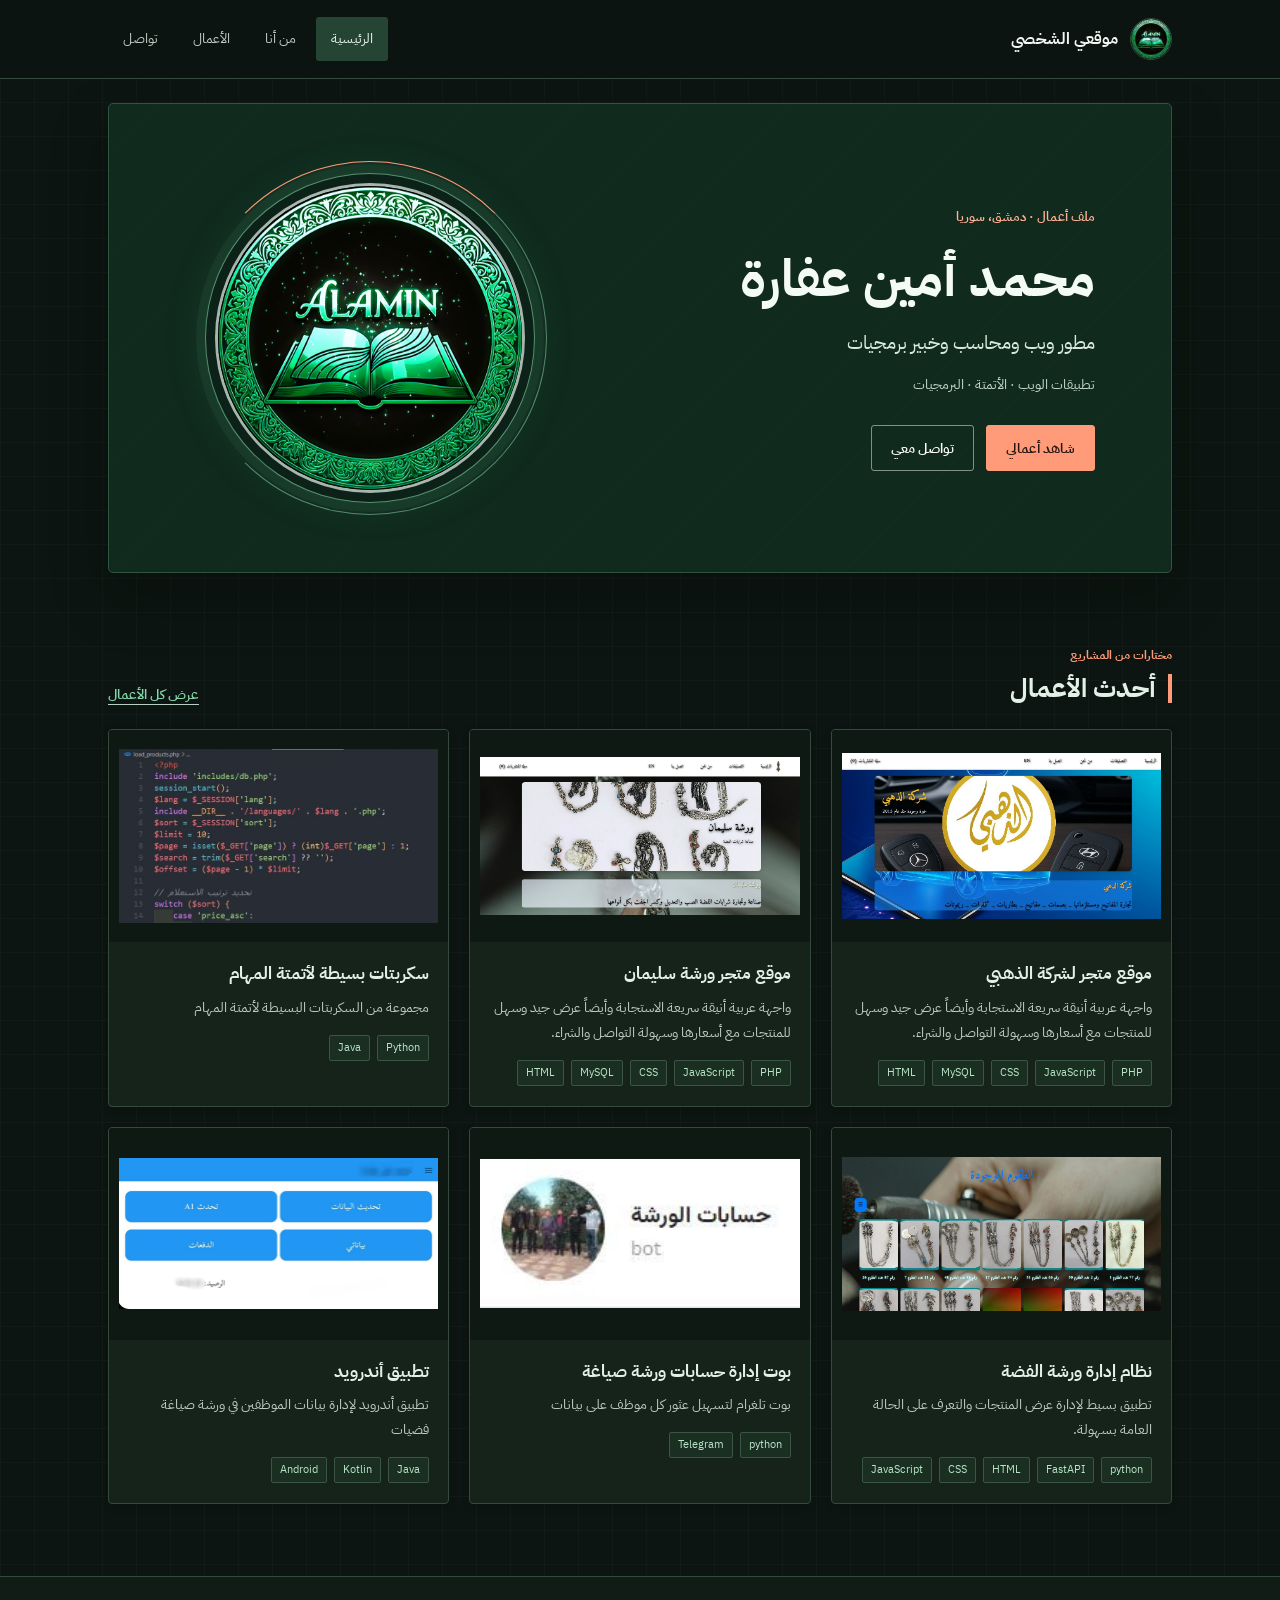
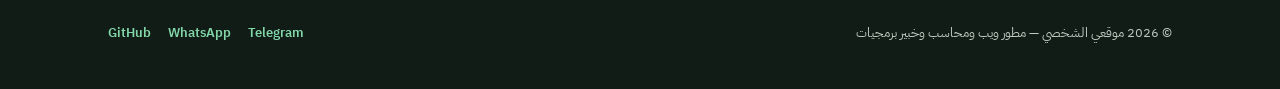
<file: index.html>
<!doctype html>
<html lang="ar" dir="rtl">
<head>
    <meta charset="utf-8">
    <meta name="viewport" content="width=device-width, initial-scale=1">
    <title>الرئيسية - موقعي الشخصي</title>
    <meta name="description" content="مطور ويب ومحاسب وخبير برمجيات">
    <link rel="canonical" href="https://alamin-sy.github.io/">
    <meta property="og:locale" content="ar_AR">
    <meta property="og:type" content="website">
    <meta property="og:site_name" content="موقعي الشخصي">
    <meta property="og:title" content="محمد أمين عفارة | مطور ويب">
    <meta property="og:description" content="ملف أعمال محمد أمين عفارة في تطوير الويب والأتمتة والبرمجيات.">
    <meta property="og:url" content="https://alamin-sy.github.io/">
    <meta property="og:image" content="https://alamin-sy.github.io/assets/img/profile1.jpg">
    <meta property="og:image:alt" content="شعار موقع محمد أمين عفارة">
    <meta name="twitter:card" content="summary_large_image">
    <meta name="twitter:title" content="محمد أمين عفارة | مطور ويب">
    <meta name="twitter:description" content="ملف أعمال محمد أمين عفارة في تطوير الويب والأتمتة والبرمجيات.">
    <meta name="twitter:image" content="https://alamin-sy.github.io/assets/img/profile1.jpg">
    <link rel="preconnect" href="https://fonts.googleapis.com">
    <link rel="preconnect" href="https://fonts.gstatic.com" crossorigin>
    <link href="https://fonts.googleapis.com/css2?family=DM+Sans:wght@400;500;600;700&family=IBM+Plex+Sans+Arabic:wght@400;500;600;700&display=swap" rel="stylesheet">
    <link rel="stylesheet" href="assets/css/styles.css">
    <link rel="icon" href="assets/img/avatar.svg">
    <script src="assets/js/main.js" defer></script>
</head>
<body>
<header class="site-header">
    <div class="container header-inner">
        <a class="brand" href="index.html">
            <img src="assets/img/profile1.jpg" alt="" class="brand-logo">
            <span class="brand-name">موقعي الشخصي</span>
        </a>
        <nav class="nav" id="nav" aria-label="التنقل الرئيسي">
            <a class="active" href="index.html" aria-current="page">الرئيسية</a>
            <a href="about.html">من أنا</a>
            <a href="portfolio.html">الأعمال</a>
            <a href="contact.html">تواصل</a>
        </nav>
        <button class="nav-toggle" id="navToggle" type="button" aria-label="فتح أو إغلاق القائمة" aria-expanded="false">☰</button>
    </div>
</header>
<main class="container">
    <section class="hero">
        <div class="hero-text">
            <p class="eyebrow">ملف أعمال · دمشق، سوريا</p>
            <h1>محمد أمين عفارة</h1>
            <p class="tagline">مطور ويب ومحاسب وخبير برمجيات</p>
            <div class="meta"><span>تطبيقات الويب · الأتمتة · البرمجيات</span></div>
            <div class="cta">
                <a class="btn primary" href="portfolio.html">شاهد أعمالي</a>
                <a class="btn" href="contact.html">تواصل معي</a>
            </div>
        </div>
        <div class="hero-art">
            <img src="assets/img/profile.jpg" alt="صورة محمد أمين عفارة">
        </div>
    </section>

    <section>
        <div class="section-heading">
            <div>
                <p class="section-kicker">مختارات من المشاريع</p>
                <h2 class="section-title">أحدث الأعمال</h2>
            </div>
            <a class="text-link" href="portfolio.html">عرض كل الأعمال</a>
        </div>
        <div class="grid" id="latestProjects" data-project-list="latest" aria-live="polite">
            <p>جار تحميل الأعمال...</p>
        </div>
    </section>
</main>
<footer class="site-footer">
    <div class="container">
        <p>© <span class="current-year"></span> موقعي الشخصي — مطور ويب ومحاسب وخبير برمجيات</p>
        <div class="social">
            <a href="https://t.me/alamin_a" target="_blank" rel="noopener noreferrer">Telegram</a>
            <a href="https://wa.me/963995647608" target="_blank" rel="noopener noreferrer">WhatsApp</a>
            <a href="https://github.com/alaminmhmd123" target="_blank" rel="noopener noreferrer">GitHub</a>
        </div>
    </div>
</footer>
</body>
</html>
</file>
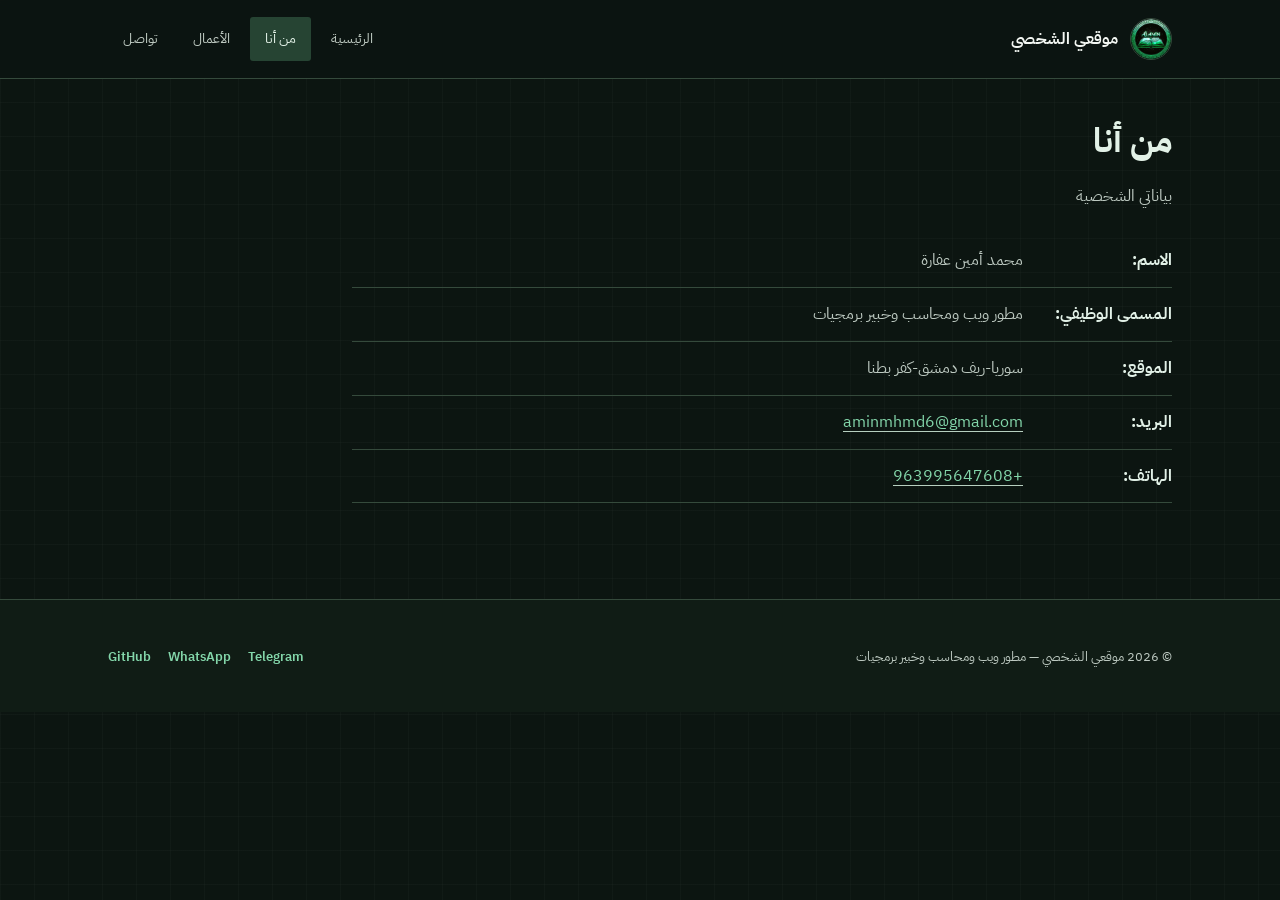
<file: about.html>
<!doctype html>
<html lang="ar" dir="rtl">
<head>
    <meta charset="utf-8">
    <meta name="viewport" content="width=device-width, initial-scale=1">
    <title>من أنا - موقعي الشخصي</title>
    <meta name="description" content="نبذة عن محمد أمين عفارة">
    <link rel="canonical" href="https://alamin-sy.github.io/about.html">
    <meta property="og:locale" content="ar_AR">
    <meta property="og:type" content="website">
    <meta property="og:site_name" content="موقعي الشخصي">
    <meta property="og:title" content="من أنا | محمد أمين عفارة">
    <meta property="og:description" content="تعرف على محمد أمين عفارة وخبراته في تطوير الويب والمحاسبة والبرمجيات.">
    <meta property="og:url" content="https://alamin-sy.github.io/about.html">
    <meta property="og:image" content="https://alamin-sy.github.io/assets/img/profile1.jpg">
    <meta property="og:image:alt" content="شعار موقع محمد أمين عفارة">
    <meta name="twitter:card" content="summary_large_image">
    <meta name="twitter:title" content="من أنا | محمد أمين عفارة">
    <meta name="twitter:description" content="تعرف على محمد أمين عفارة وخبراته في تطوير الويب والمحاسبة والبرمجيات.">
    <meta name="twitter:image" content="https://alamin-sy.github.io/assets/img/profile1.jpg">
    <link rel="preconnect" href="https://fonts.googleapis.com">
    <link rel="preconnect" href="https://fonts.gstatic.com" crossorigin>
    <link href="https://fonts.googleapis.com/css2?family=DM+Sans:wght@400;500;600;700&family=IBM+Plex+Sans+Arabic:wght@400;500;600;700&display=swap" rel="stylesheet">
    <link rel="stylesheet" href="assets/css/styles.css">
    <link rel="icon" href="assets/img/avatar.svg">
    <script src="assets/js/main.js" defer></script>
</head>
<body>
<header class="site-header">
    <div class="container header-inner">
        <a class="brand" href="index.html"><img src="assets/img/profile1.jpg" alt="" class="brand-logo"><span class="brand-name">موقعي الشخصي</span></a>
        <nav class="nav" id="nav" aria-label="التنقل الرئيسي">
            <a href="index.html">الرئيسية</a>
            <a class="active" href="about.html" aria-current="page">من أنا</a>
            <a href="portfolio.html">الأعمال</a>
            <a href="contact.html">تواصل</a>
        </nav>
        <button class="nav-toggle" id="navToggle" type="button" aria-label="فتح أو إغلاق القائمة" aria-expanded="false">☰</button>
    </div>
</header>
<main class="container">
    <section class="prose">
        <h1>من أنا</h1>
        <p>بياناتي الشخصية</p>
        <ul class="list">
            <li><strong>الاسم:</strong> محمد أمين عفارة</li>
            <li><strong>المسمى الوظيفي:</strong> مطور ويب ومحاسب وخبير برمجيات</li>
            <li><strong>الموقع:</strong> سوريا-ريف دمشق-كفر بطنا</li>
            <li><strong>البريد:</strong> <a href="mailto:aminmhmd6@gmail.com">aminmhmd6@gmail.com</a></li>
            <li><strong>الهاتف:</strong> <a href="tel:+963995647608">+963995647608</a></li>
        </ul>
    </section>
</main>
<footer class="site-footer">
    <div class="container">
        <p>© <span class="current-year"></span> موقعي الشخصي — مطور ويب ومحاسب وخبير برمجيات</p>
        <div class="social">
            <a href="https://t.me/alamin_a" target="_blank" rel="noopener noreferrer">Telegram</a>
            <a href="https://wa.me/963995647608" target="_blank" rel="noopener noreferrer">WhatsApp</a>
            <a href="https://github.com/alaminmhmd123" target="_blank" rel="noopener noreferrer">GitHub</a>
        </div>
    </div>
</footer>
</body>
</html>
</file>
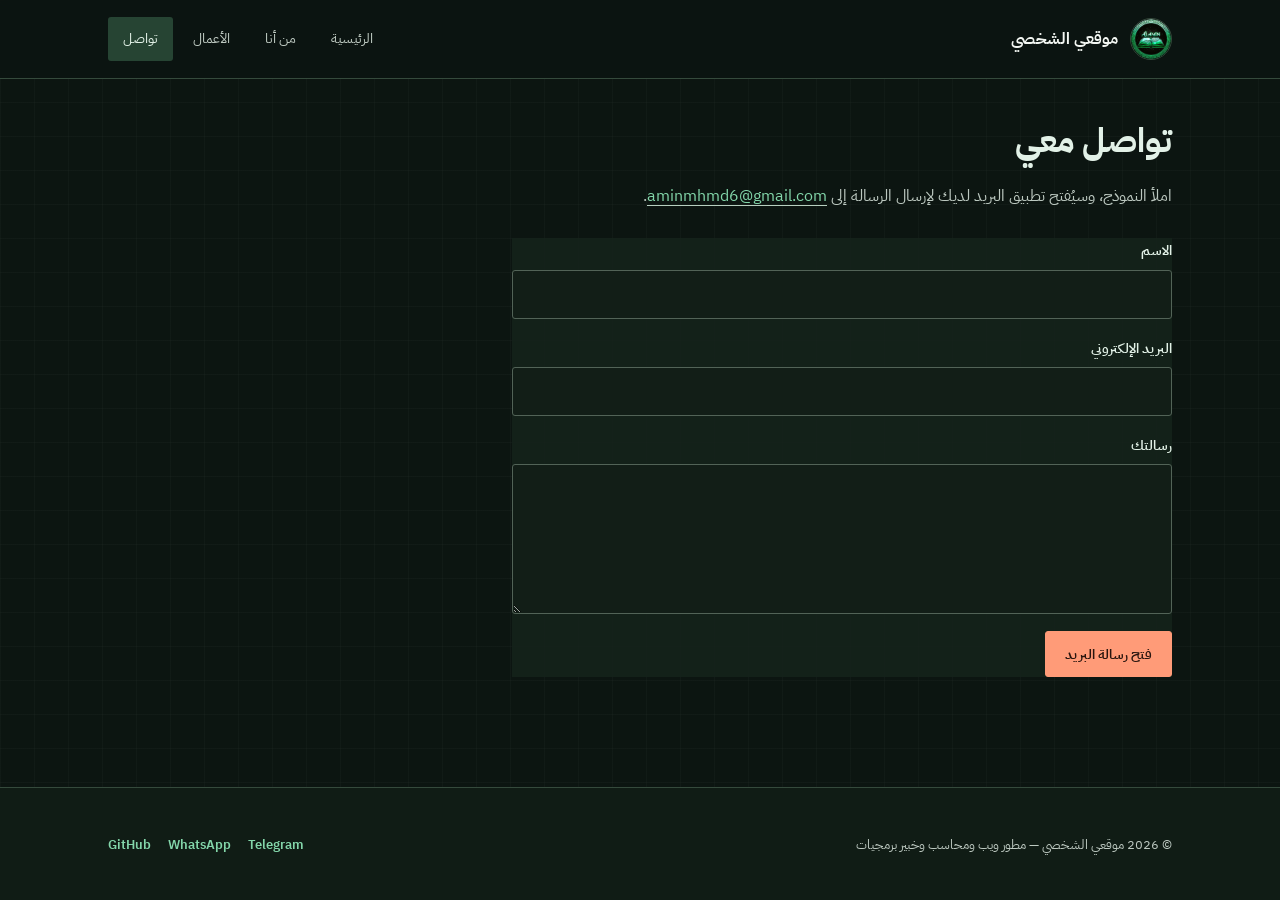
<file: contact.html>
<!doctype html>
<html lang="ar" dir="rtl">
<head>
    <meta charset="utf-8">
    <meta name="viewport" content="width=device-width, initial-scale=1">
    <title>تواصل - موقعي الشخصي</title>
    <meta name="description" content="تواصل مع محمد أمين عفارة">
    <link rel="canonical" href="https://alamin-sy.github.io/contact.html">
    <meta property="og:locale" content="ar_AR">
    <meta property="og:type" content="website">
    <meta property="og:site_name" content="موقعي الشخصي">
    <meta property="og:title" content="تواصل مع محمد أمين عفارة">
    <meta property="og:description" content="تواصل مع محمد أمين عفارة للاستفسارات والعمل على المشاريع.">
    <meta property="og:url" content="https://alamin-sy.github.io/contact.html">
    <meta property="og:image" content="https://alamin-sy.github.io/assets/img/profile1.jpg">
    <meta property="og:image:alt" content="شعار موقع محمد أمين عفارة">
    <meta name="twitter:card" content="summary_large_image">
    <meta name="twitter:title" content="تواصل مع محمد أمين عفارة">
    <meta name="twitter:description" content="تواصل مع محمد أمين عفارة للاستفسارات والعمل على المشاريع.">
    <meta name="twitter:image" content="https://alamin-sy.github.io/assets/img/profile1.jpg">
    <link rel="preconnect" href="https://fonts.googleapis.com">
    <link rel="preconnect" href="https://fonts.gstatic.com" crossorigin>
    <link href="https://fonts.googleapis.com/css2?family=DM+Sans:wght@400;500;600;700&family=IBM+Plex+Sans+Arabic:wght@400;500;600;700&display=swap" rel="stylesheet">
    <link rel="stylesheet" href="assets/css/styles.css">
    <link rel="icon" href="assets/img/avatar.svg">
    <script src="assets/js/main.js" defer></script>
</head>
<body>
<header class="site-header">
    <div class="container header-inner">
        <a class="brand" href="index.html"><img src="assets/img/profile1.jpg" alt="" class="brand-logo"><span class="brand-name">موقعي الشخصي</span></a>
        <nav class="nav" id="nav" aria-label="التنقل الرئيسي">
            <a href="index.html">الرئيسية</a>
            <a href="about.html">من أنا</a>
            <a href="portfolio.html">الأعمال</a>
            <a class="active" href="contact.html" aria-current="page">تواصل</a>
        </nav>
        <button class="nav-toggle" id="navToggle" type="button" aria-label="فتح أو إغلاق القائمة" aria-expanded="false">☰</button>
    </div>
</header>
<main class="container">
    <section class="prose">
        <h1>تواصل معي</h1>
        <p>املأ النموذج، وسيُفتح تطبيق البريد لديك لإرسال الرسالة إلى <a href="mailto:aminmhmd6@gmail.com">aminmhmd6@gmail.com</a>.</p>
        <form id="contactForm" class="form" data-recipient="aminmhmd6@gmail.com">
            <label>الاسم
                <input class="input" type="text" name="name" autocomplete="name" required>
            </label>
            <label>البريد الإلكتروني
                <input class="input" type="email" name="email" autocomplete="email" required>
            </label>
            <label>رسالتك
                <textarea class="input" name="message" rows="5" required></textarea>
            </label>
            <button class="btn primary" type="submit">فتح رسالة البريد</button>
        </form>
        <p id="contactStatus" role="status" aria-live="polite"></p>
    </section>
</main>
<footer class="site-footer">
    <div class="container">
        <p>© <span class="current-year"></span> موقعي الشخصي — مطور ويب ومحاسب وخبير برمجيات</p>
        <div class="social">
            <a href="https://t.me/alamin_a" target="_blank" rel="noopener noreferrer">Telegram</a>
            <a href="https://wa.me/963995647608" target="_blank" rel="noopener noreferrer">WhatsApp</a>
            <a href="https://github.com/alaminmhmd123" target="_blank" rel="noopener noreferrer">GitHub</a>
        </div>
    </div>
</footer>
</body>
</html>
</file>
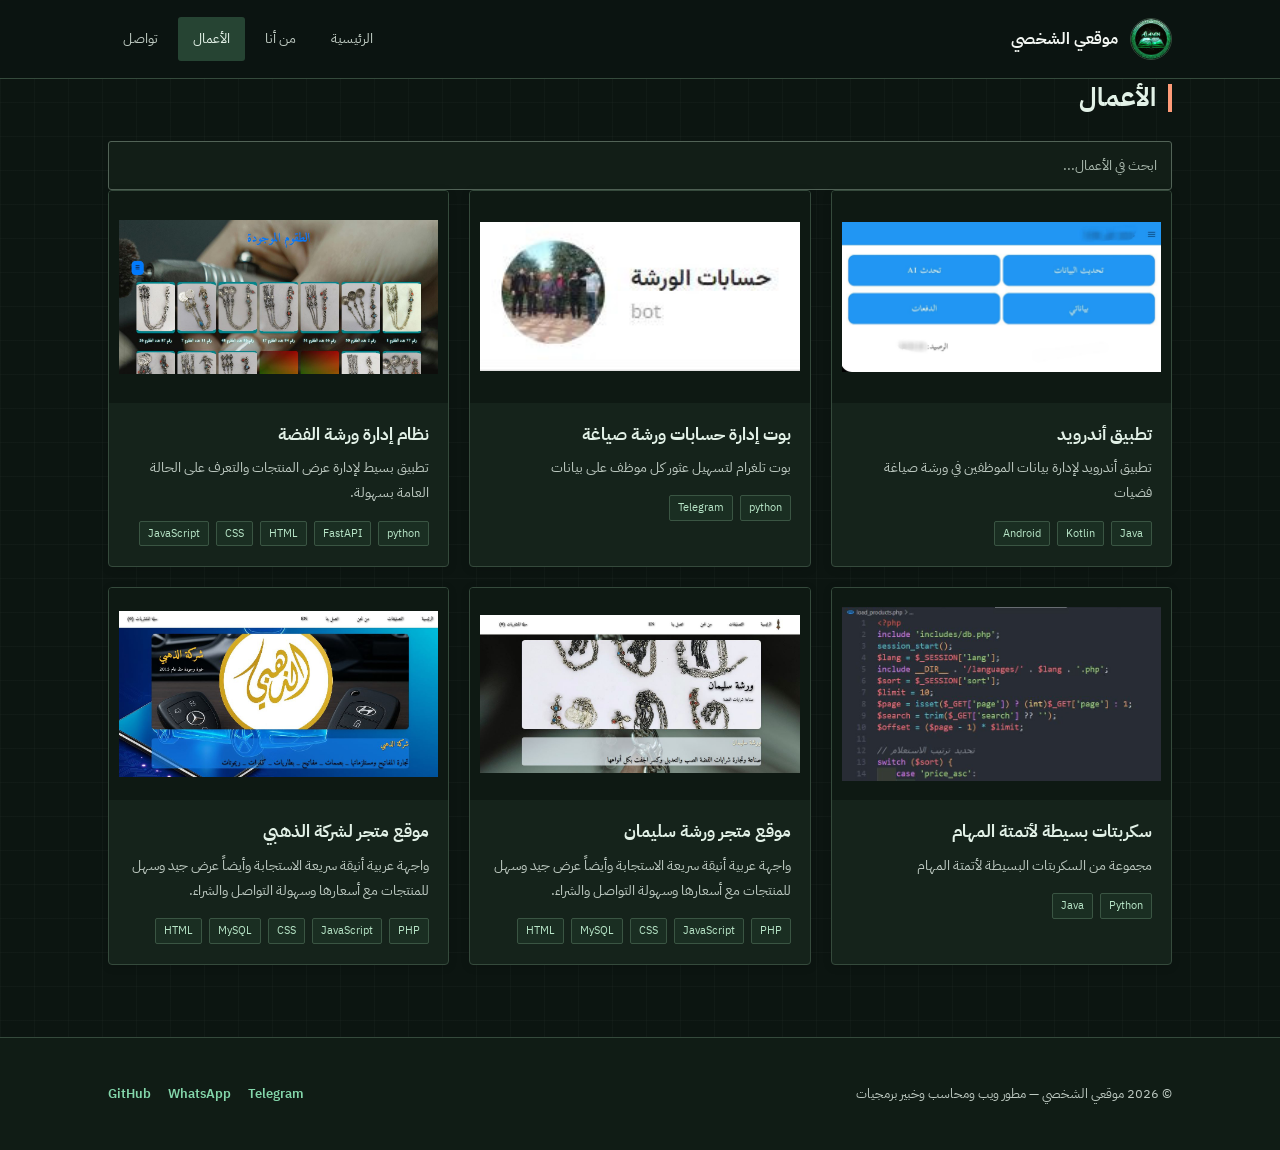
<file: portfolio.html>
<!doctype html>
<html lang="ar" dir="rtl">
<head>
    <meta charset="utf-8">
    <meta name="viewport" content="width=device-width, initial-scale=1">
    <title>الأعمال - موقعي الشخصي</title>
    <meta name="description" content="مشاريع وأعمال محمد أمين عفارة">
    <link rel="canonical" href="https://alamin-sy.github.io/portfolio.html">
    <meta property="og:locale" content="ar_AR">
    <meta property="og:type" content="website">
    <meta property="og:site_name" content="موقعي الشخصي">
    <meta property="og:title" content="الأعمال والمشاريع | محمد أمين عفارة">
    <meta property="og:description" content="استعرض مشاريع محمد أمين عفارة في تطوير الويب والأتمتة وتطبيقات البرمجيات.">
    <meta property="og:url" content="https://alamin-sy.github.io/portfolio.html">
    <meta property="og:image" content="https://alamin-sy.github.io/assets/img/profile1.jpg">
    <meta property="og:image:alt" content="شعار موقع محمد أمين عفارة">
    <meta name="twitter:card" content="summary_large_image">
    <meta name="twitter:title" content="الأعمال والمشاريع | محمد أمين عفارة">
    <meta name="twitter:description" content="استعرض مشاريع محمد أمين عفارة في تطوير الويب والأتمتة وتطبيقات البرمجيات.">
    <meta name="twitter:image" content="https://alamin-sy.github.io/assets/img/profile1.jpg">
    <link rel="preconnect" href="https://fonts.googleapis.com">
    <link rel="preconnect" href="https://fonts.gstatic.com" crossorigin>
    <link href="https://fonts.googleapis.com/css2?family=DM+Sans:wght@400;500;600;700&family=IBM+Plex+Sans+Arabic:wght@400;500;600;700&display=swap" rel="stylesheet">
    <link rel="stylesheet" href="assets/css/styles.css">
    <link rel="icon" href="assets/img/avatar.svg">
    <script src="assets/js/main.js" defer></script>
</head>
<body>
<header class="site-header">
    <div class="container header-inner">
        <a class="brand" href="index.html"><img src="assets/img/profile1.jpg" alt="" class="brand-logo"><span class="brand-name">موقعي الشخصي</span></a>
        <nav class="nav" id="nav" aria-label="التنقل الرئيسي">
            <a href="index.html">الرئيسية</a>
            <a href="about.html">من أنا</a>
            <a class="active" href="portfolio.html" aria-current="page">الأعمال</a>
            <a href="contact.html">تواصل</a>
        </nav>
        <button class="nav-toggle" id="navToggle" type="button" aria-label="فتح أو إغلاق القائمة" aria-expanded="false">☰</button>
    </div>
</header>
<main class="container">
    <section>
        <h1 class="section-title">الأعمال</h1>
        <label class="visually-hidden" for="search">ابحث في الأعمال</label>
        <input type="search" id="search" class="input" placeholder="ابحث في الأعمال...">
        <div id="projects" class="grid" data-project-list="all" aria-live="polite">
            <p>جار تحميل الأعمال...</p>
        </div>
    </section>
</main>
<footer class="site-footer">
    <div class="container">
        <p>© <span class="current-year"></span> موقعي الشخصي — مطور ويب ومحاسب وخبير برمجيات</p>
        <div class="social">
            <a href="https://t.me/alamin_a" target="_blank" rel="noopener noreferrer">Telegram</a>
            <a href="https://wa.me/963995647608" target="_blank" rel="noopener noreferrer">WhatsApp</a>
            <a href="https://github.com/alaminmhmd123" target="_blank" rel="noopener noreferrer">GitHub</a>
        </div>
    </div>
</footer>
</body>
</html>
</file>
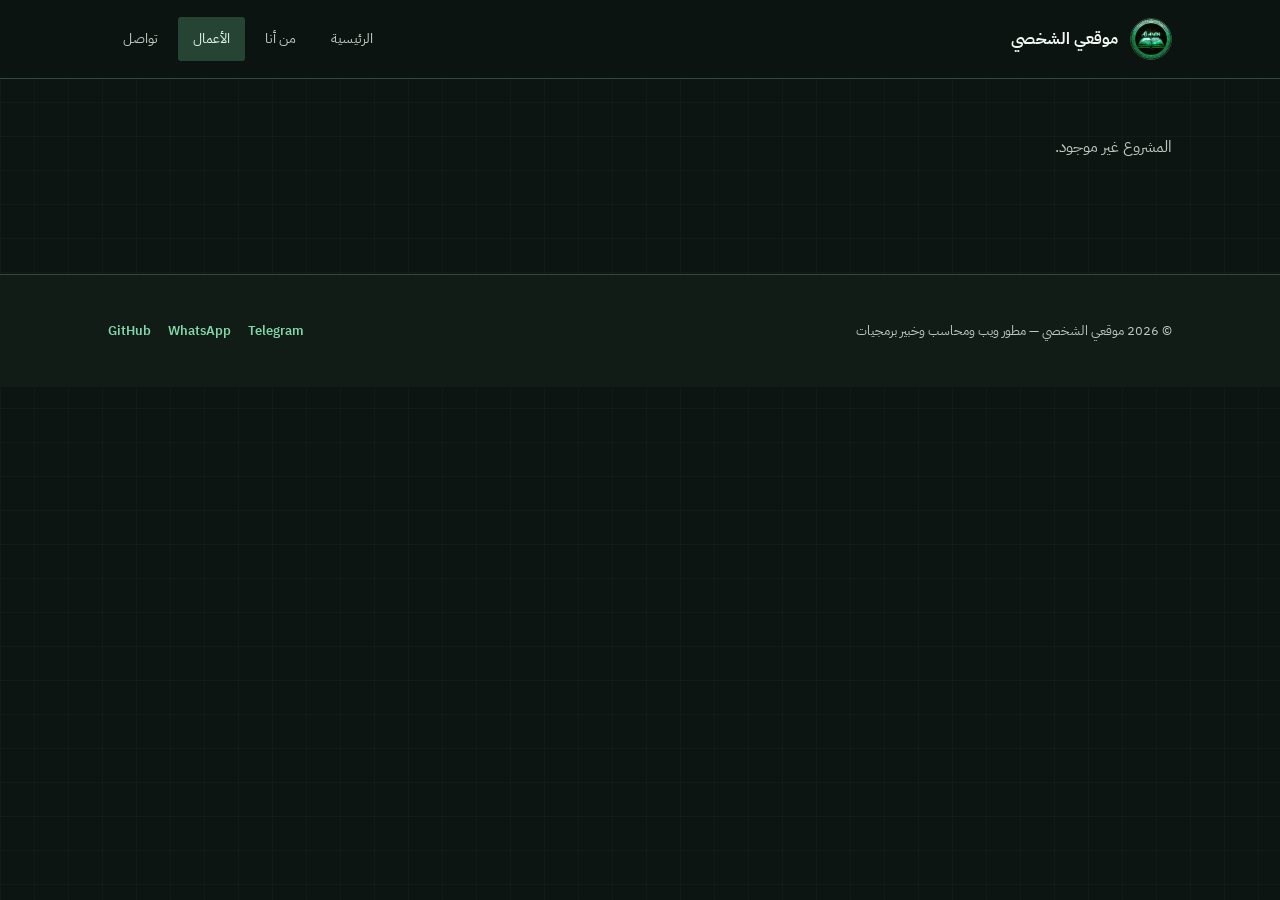
<file: work-details.html>
<!doctype html>
<html lang="ar" dir="rtl">
<head>
    <meta charset="utf-8">
    <meta name="viewport" content="width=device-width, initial-scale=1">
    <title>تفاصيل المشروع - موقعي الشخصي</title>
    <meta name="description" content="تفاصيل أحد مشاريع محمد أمين عفارة">
    <link rel="canonical" href="https://alamin-sy.github.io/work-details.html">
    <meta property="og:locale" content="ar_AR">
    <meta property="og:type" content="website">
    <meta property="og:site_name" content="موقعي الشخصي">
    <meta property="og:title" content="تفاصيل المشاريع | محمد أمين عفارة">
    <meta property="og:description" content="تفاصيل ومعلومات عن مشاريع محمد أمين عفارة في تطوير الويب والبرمجيات.">
    <meta property="og:url" content="https://alamin-sy.github.io/work-details.html">
    <meta property="og:image" content="https://alamin-sy.github.io/assets/img/profile1.jpg">
    <meta property="og:image:alt" content="شعار موقع محمد أمين عفارة">
    <meta name="twitter:card" content="summary_large_image">
    <meta name="twitter:title" content="تفاصيل المشاريع | محمد أمين عفارة">
    <meta name="twitter:description" content="تفاصيل ومعلومات عن مشاريع محمد أمين عفارة في تطوير الويب والبرمجيات.">
    <meta name="twitter:image" content="https://alamin-sy.github.io/assets/img/profile1.jpg">
    <link rel="preconnect" href="https://fonts.googleapis.com">
    <link rel="preconnect" href="https://fonts.gstatic.com" crossorigin>
    <link href="https://fonts.googleapis.com/css2?family=DM+Sans:wght@400;500;600;700&family=IBM+Plex+Sans+Arabic:wght@400;500;600;700&display=swap" rel="stylesheet">
    <link rel="stylesheet" href="assets/css/styles.css">
    <link rel="icon" href="assets/img/avatar.svg">
    <script src="assets/js/main.js" defer></script>
</head>
<body>
<header class="site-header">
    <div class="container header-inner">
        <a class="brand" href="index.html"><img src="assets/img/profile1.jpg" alt="" class="brand-logo"><span class="brand-name">موقعي الشخصي</span></a>
        <nav class="nav" id="nav" aria-label="التنقل الرئيسي">
            <a href="index.html">الرئيسية</a>
            <a href="about.html">من أنا</a>
            <a class="active" href="portfolio.html" aria-current="page">الأعمال</a>
            <a href="contact.html">تواصل</a>
        </nav>
        <button class="nav-toggle" id="navToggle" type="button" aria-label="فتح أو إغلاق القائمة" aria-expanded="false">☰</button>
    </div>
</header>
<main class="container">
    <section id="projectDetails" class="prose" aria-live="polite">
        <p>جار تحميل تفاصيل المشروع...</p>
    </section>
</main>
<footer class="site-footer">
    <div class="container">
        <p>© <span class="current-year"></span> موقعي الشخصي — مطور ويب ومحاسب وخبير برمجيات</p>
        <div class="social">
            <a href="https://t.me/alamin_a" target="_blank" rel="noopener noreferrer">Telegram</a>
            <a href="https://wa.me/963995647608" target="_blank" rel="noopener noreferrer">WhatsApp</a>
            <a href="https://github.com/alaminmhmd123" target="_blank" rel="noopener noreferrer">GitHub</a>
        </div>
    </div>
</footer>
</body>
</html>
</file>
<file: assets/css/styles.css>
@import url('https://fonts.googleapis.com/css2?family=DM+Sans:wght@400;500;600;700&family=IBM+Plex+Sans+Arabic:wght@400;500;600;700&display=swap');

    :root {
        color-scheme: dark;
        --paper: #0c1511;
        --surface: #15231b;
        --ink: #f2f6f2;
        --muted: #bdc9c1;
        --forest: #83d6aa;
        --forest-deep: #e2f1e7;
        --mint: #264433;
        --coral: #ff9b78;
        --line: #354a3c;
        --shadow: 0 14px 36px rgba(0, 0, 0, .3);
    }

    * { box-sizing: border-box; }
    html { scroll-behavior: smooth; font-family: "IBM Plex Sans Arabic", "DM Sans", "Noto Sans Arabic", sans-serif; }
    body { margin: 0; background: var(--paper); color: var(--ink); line-height: 1.8; }
    img { display: block; max-width: 100%; }
    a { color: inherit; text-decoration: none; }
    a:focus-visible, button:focus-visible, input:focus-visible, textarea:focus-visible { outline: 3px solid var(--coral); outline-offset: 3px; }
    ::selection { color: #fff; background: var(--forest); }

    .container { width: min(1120px, 100%); margin-inline: auto; padding: 0 28px; }
    .site-header { position: sticky; top: 0; z-index: 10; background: rgba(245, 246, 241, .94); border-bottom: 1px solid var(--line); backdrop-filter: blur(14px); }
    .header-inner { min-height: 78px; display: flex; align-items: center; justify-content: space-between; gap: 24px; }
    .brand { display: inline-flex; align-items: center; gap: 12px; font-weight: 700; }
    .brand-logo { width: 42px; height: 42px; border: 1px solid var(--line); border-radius: 50%; object-fit: cover; }
    .brand-name { font-size: 16px; }
    .nav { display: flex; align-items: center; gap: 5px; }
    .nav a { padding: 9px 15px; border-radius: 3px; color: var(--muted); font-size: 14px; transition: color .2s ease, background .2s ease; }
    .nav a.active, .nav a:hover { color: var(--forest); background: var(--mint); }
    .nav-toggle { display: none; width: 42px; height: 42px; border: 1px solid var(--line); border-radius: 3px; background: var(--surface); color: var(--forest); font-size: 20px; cursor: pointer; }

    .hero { position: relative; display: grid; grid-template-columns: 1fr minmax(260px, 370px); align-items: center; gap: 64px; min-height: 470px; margin: 24px 0 72px; padding: 48px clamp(28px, 6vw, 76px); overflow: hidden; border: 1px solid #315441; border-radius: 5px; background: #102a1e; color: #f6faf6; box-shadow: 0 24px 60px rgba(0, 0, 0, .22); }
    .hero::after { position: absolute; inset: 0; content: ""; opacity: .09; pointer-events: none; background: repeating-linear-gradient(135deg, transparent 0 36px, rgba(255,255,255,.12) 37px, transparent 38px 74px); }
    .hero-text, .hero-art { position: relative; z-index: 1; }
    .hero-text h1 { max-width: 620px; margin: 0 0 12px; color: #f4faf5; font-size: 52px; line-height: 1.35; }
    .tagline { margin: 0 0 12px; color: #d7e8dd; font-size: 19px; }
    .meta { margin-bottom: 28px; color: #c0d4c8; font-size: 14px; }
    .hero-art { position: relative; isolation: isolate; justify-self: center; width: min(100%, 330px); aspect-ratio: 1; padding: 9px; overflow: visible; border: 1px solid rgba(131,214,170,.62); border-radius: 50%; background: rgba(0,0,0,.2); box-shadow: 0 0 0 9px rgba(131,214,170,.06), 0 0 42px rgba(42,143,89,.18); }
    .hero-art::before { position: absolute; z-index: -1; inset: -13px; border: 1px solid rgba(131,214,170,.55); border-top-color: var(--coral); border-inline-end-color: transparent; border-radius: 50%; content: ""; animation: portrait-ring 20s linear infinite; }
    .hero-art img { width: 100%; height: 100%; object-fit: contain; border: 3px solid rgba(222,241,229,.75); border-radius: 50%; background: #050706; animation: portrait-float 6s ease-in-out infinite; }
    @keyframes portrait-ring { to { transform: rotate(360deg); } }
    @keyframes portrait-float { 0%, 100% { transform: translateY(0); } 50% { transform: translateY(-7px); } }
    .cta { display: flex; flex-wrap: wrap; gap: 12px; }
    .btn { display: inline-flex; min-height: 46px; align-items: center; justify-content: center; padding: 9px 19px; border: 1px solid rgba(255,255,255,.48); border-radius: 3px; background: transparent; color: #fff; font: inherit; font-size: 14px; font-weight: 600; cursor: pointer; transition: transform .2s ease, background .2s ease, color .2s ease; }
    .btn:hover { transform: translateY(-2px); background: rgba(255,255,255,.1); }
    .btn.primary { border-color: var(--coral); background: var(--coral); color: #fff; }
    .btn.primary:hover { border-color: #c76449; background: #c76449; }

    main > section { margin-block: 0 72px; }
    .eyebrow { margin: 0 0 16px; color: #ffb294; font-size: 13px; font-weight: 600; }
    .section-heading { display: flex; align-items: end; justify-content: space-between; gap: 20px; margin-bottom: 22px; }
    .section-kicker { margin: 0 0 3px; color: var(--coral); font-size: 12px; font-weight: 700; }
    .section-title { position: relative; margin: 0 0 24px; padding-inline-start: 16px; color: var(--forest-deep); font-size: 27px; line-height: 1.45; }
    .section-title::before { position: absolute; top: .18em; bottom: .18em; inset-inline-start: 0; width: 4px; background: var(--coral); content: ""; }
    .section-heading .section-title { margin-bottom: 0; }
    .text-link { color: var(--forest); font-size: 14px; font-weight: 600; text-decoration: underline; text-decoration-color: #b7cfc0; text-underline-offset: 5px; }
    .text-link:hover { color: var(--coral); }
    .grid { display: grid; grid-template-columns: repeat(3, minmax(0, 1fr)); gap: 20px; }
    .card { display: flex; min-width: 0; flex-direction: column; overflow: hidden; border: 1px solid var(--line); border-radius: 4px; background: var(--surface); box-shadow: 0 2px 8px rgba(25,53,41,.035); transition: transform .22s ease, box-shadow .22s ease, border-color .22s ease; }
    .card:hover { transform: translateY(-4px); border-color: #b7cfc0; box-shadow: var(--shadow); }
    .card img { width: 100%; aspect-ratio: 16 / 10; object-fit: cover; background: var(--mint); }
    .card-body { display: flex; flex: 1; flex-direction: column; align-items: flex-start; padding: 18px 19px 20px; }
    .card h3 { margin: 0 0 7px; color: var(--forest-deep); font-size: 17px; line-height: 1.6; }
    .card p { margin: 0; color: var(--muted); font-size: 14px; line-height: 1.8; }
    .tags { display: flex; flex-wrap: wrap; gap: 7px; margin-top: 15px; }
    .tag { padding: 2px 8px; border: 1px solid #d5e4d9; border-radius: 2px; background: #f3f8f4; color: var(--forest); font-size: 11px; line-height: 1.8; }

    .input { width: 100%; min-height: 48px; padding: 11px 14px; border: 1px solid #cbd6ce; border-radius: 3px; background: var(--surface); color: var(--ink); font: inherit; font-size: 14px; }
    .input::placeholder { color: #87958d; }
    .input:focus { border-color: var(--forest); outline: 2px solid rgba(22,75,58,.12); }
    textarea.input { min-height: 150px; resize: vertical; }
    .visually-hidden { position: absolute; width: 1px; height: 1px; padding: 0; margin: -1px; overflow: hidden; clip: rect(0, 0, 0, 0); white-space: nowrap; border: 0; }
    .form { display: grid; max-width: 660px; gap: 17px; margin-top: 28px; }
    .form label { display: grid; gap: 6px; color: var(--forest-deep); font-size: 14px; font-weight: 600; }
    .form .btn { justify-self: start; }
    #contactStatus { color: var(--muted); font-size: 14px; }

    .prose { max-width: 820px; padding-block: 38px 24px; }
    .prose h1 { margin: 0 0 17px; color: var(--forest-deep); font-size: 34px; line-height: 1.4; }
    .prose h2 { margin: 28px 0 12px; color: var(--forest-deep); font-size: 21px; }
    .prose > p { max-width: 68ch; color: var(--muted); }
    .prose a:not(.btn) { color: var(--forest); text-decoration: underline; text-decoration-color: #b7cfc0; text-underline-offset: 4px; }
    .list { display: grid; gap: 0; padding: 0; margin: 24px 0 0; list-style: none; }
    .list li { padding: 12px 0; border-bottom: 1px solid var(--line); color: var(--muted); }
    .list strong { display: inline-block; min-width: 145px; color: var(--forest-deep); }
    #projectDetails > img { width: 100%; max-width: 740px; margin: 12px 0; border: 1px solid var(--line); background: var(--surface); object-fit: contain; }
    #projectDetails > .tags { margin-bottom: 24px; }
    .project-gallery { display: grid; grid-template-columns: repeat(2, minmax(0, 1fr)); gap: 14px; margin: 24px 0; }
    .project-gallery img { width: 100%; max-height: 620px; aspect-ratio: 4 / 3; border: 1px solid var(--line); background: var(--surface); object-fit: contain; }

    .site-footer { margin-top: 44px; border-top: 1px solid #d5ded6; background: #e9eee8; }
    .site-footer .container { display: flex; min-height: 112px; align-items: center; justify-content: space-between; gap: 18px; padding-block: 20px; }
    .site-footer p { margin: 0; color: var(--muted); font-size: 13px; }
    .social { display: flex; flex-wrap: wrap; gap: 17px; color: var(--forest); font-size: 13px; font-weight: 600; }
    .social a:hover { color: var(--coral); }
    code { padding: 2px 6px; border: 1px solid var(--line); border-radius: 2px; background: var(--surface); color: var(--forest); }

    @media (max-width: 900px) {
        .hero { grid-template-columns: 1fr minmax(220px, 300px); gap: 34px; min-height: 420px; }
        .grid { grid-template-columns: repeat(2, minmax(0, 1fr)); }
    }

    @media (max-width: 680px) {
        .container { padding-inline: 20px; }
        .header-inner { min-height: 68px; }
        .nav { position: absolute; top: calc(100% + 1px); inset-inline: 12px; display: none; flex-direction: column; align-items: stretch; gap: 3px; padding: 10px; border: 1px solid var(--line); background: var(--paper); box-shadow: var(--shadow); }
        .nav.open { display: flex; }
        .nav a { padding: 10px 12px; }
        .nav-toggle { display: inline-grid; place-items: center; }
        .hero { grid-template-columns: minmax(0, 1fr) clamp(82px, 26vw, 122px); gap: 16px; min-height: 0; margin: 16px 0 54px; padding: 28px 22px; }
        .hero-text h1 { font-size: 30px; }
        .hero-art { width: 100%; padding: 5px; }
        .hero-art::before { inset: -8px; }
        .hero-art img { border-width: 2px; }
        .tagline { font-size: 15px; }
        .meta { margin-bottom: 18px; font-size: 12px; }
        .section-heading { align-items: flex-start; flex-direction: column; gap: 8px; }
        main > section { margin-bottom: 54px; }
        .grid { gap: 14px; }
        .site-footer .container { align-items: flex-start; flex-direction: column; justify-content: center; }
    }

    @media (max-width: 460px) {
        .grid { grid-template-columns: 1fr; }
        .hero { grid-template-columns: minmax(0, 1fr) clamp(82px, 25vw, 108px); gap: 12px; margin-inline: -20px; padding: 24px 18px; }
        .hero-text h1 { font-size: 25px; }
        .eyebrow { margin-bottom: 10px; font-size: 11px; }
        .tagline { font-size: 14px; }
        .meta { margin-bottom: 15px; font-size: 11px; }
        .cta { gap: 8px; }
        .cta .btn { min-height: 40px; padding: 7px 10px; font-size: 12px; }
        .section-title { font-size: 23px; }
        .prose h1 { font-size: 29px; }
        .list strong { min-width: 0; margin-inline-end: 8px; }
        .project-gallery { grid-template-columns: 1fr; }
    }

    @media (prefers-reduced-motion: reduce) {
        *, *::before, *::after { scroll-behavior: auto !important; transition-duration: .01ms !important; animation-duration: .01ms !important; animation-iteration-count: 1 !important; }
    }
    .section-title{font-size:26px}

    body {
        background-color: var(--paper);
        background-image: linear-gradient(rgba(222, 241, 229, .025) 1px, transparent 1px), linear-gradient(90deg, rgba(222, 241, 229, .025) 1px, transparent 1px);
        background-size: 34px 34px;
    }
    .site-header { background: rgba(12, 21, 17, .94); }
    .nav a.active, .nav a:hover { color: var(--forest-deep); }
    .nav-toggle { background: var(--surface); }
    .btn.primary { color: #28150f; }
    .btn.primary:hover { color: #28150f; }
    .section-title { color: var(--forest-deep); }
    .card { border-color: var(--line); background: var(--surface); box-shadow: 0 2px 8px rgba(0, 0, 0, .14); }
    .card:hover { border-color: #52745f; }
    .card img { object-fit: contain; padding: 10px; background: #0e1913; }
    .card h3 { color: var(--forest-deep); }
    .tag { border-color: #3a5543; background: #1a2e22; color: #b7e5c7; }
    .input { border-color: #526357; background: #121e17; color: #f2f6f2; }
    .input::placeholder { color: #a9b8ad; }
    .input:focus { border-color: var(--forest); outline-color: rgba(131, 214, 170, .24); }
    .form { border-color: var(--line); background: rgba(21, 35, 27, .88); }
    .form label { color: var(--forest-deep); }
    .prose h1, .prose h2, .list strong { color: var(--forest-deep); }
    .prose > p, .list li { color: var(--muted); }
    .site-footer { border-color: var(--line); background: #101c15; }
    .site-footer p { color: var(--muted); }
    .project-gallery img, #projectDetails > img { border-color: var(--line); background: #101a14; }
    .nav { background: transparent; }

    @media (max-width: 680px) {
        .nav { background: var(--surface); }
    }
</file>
